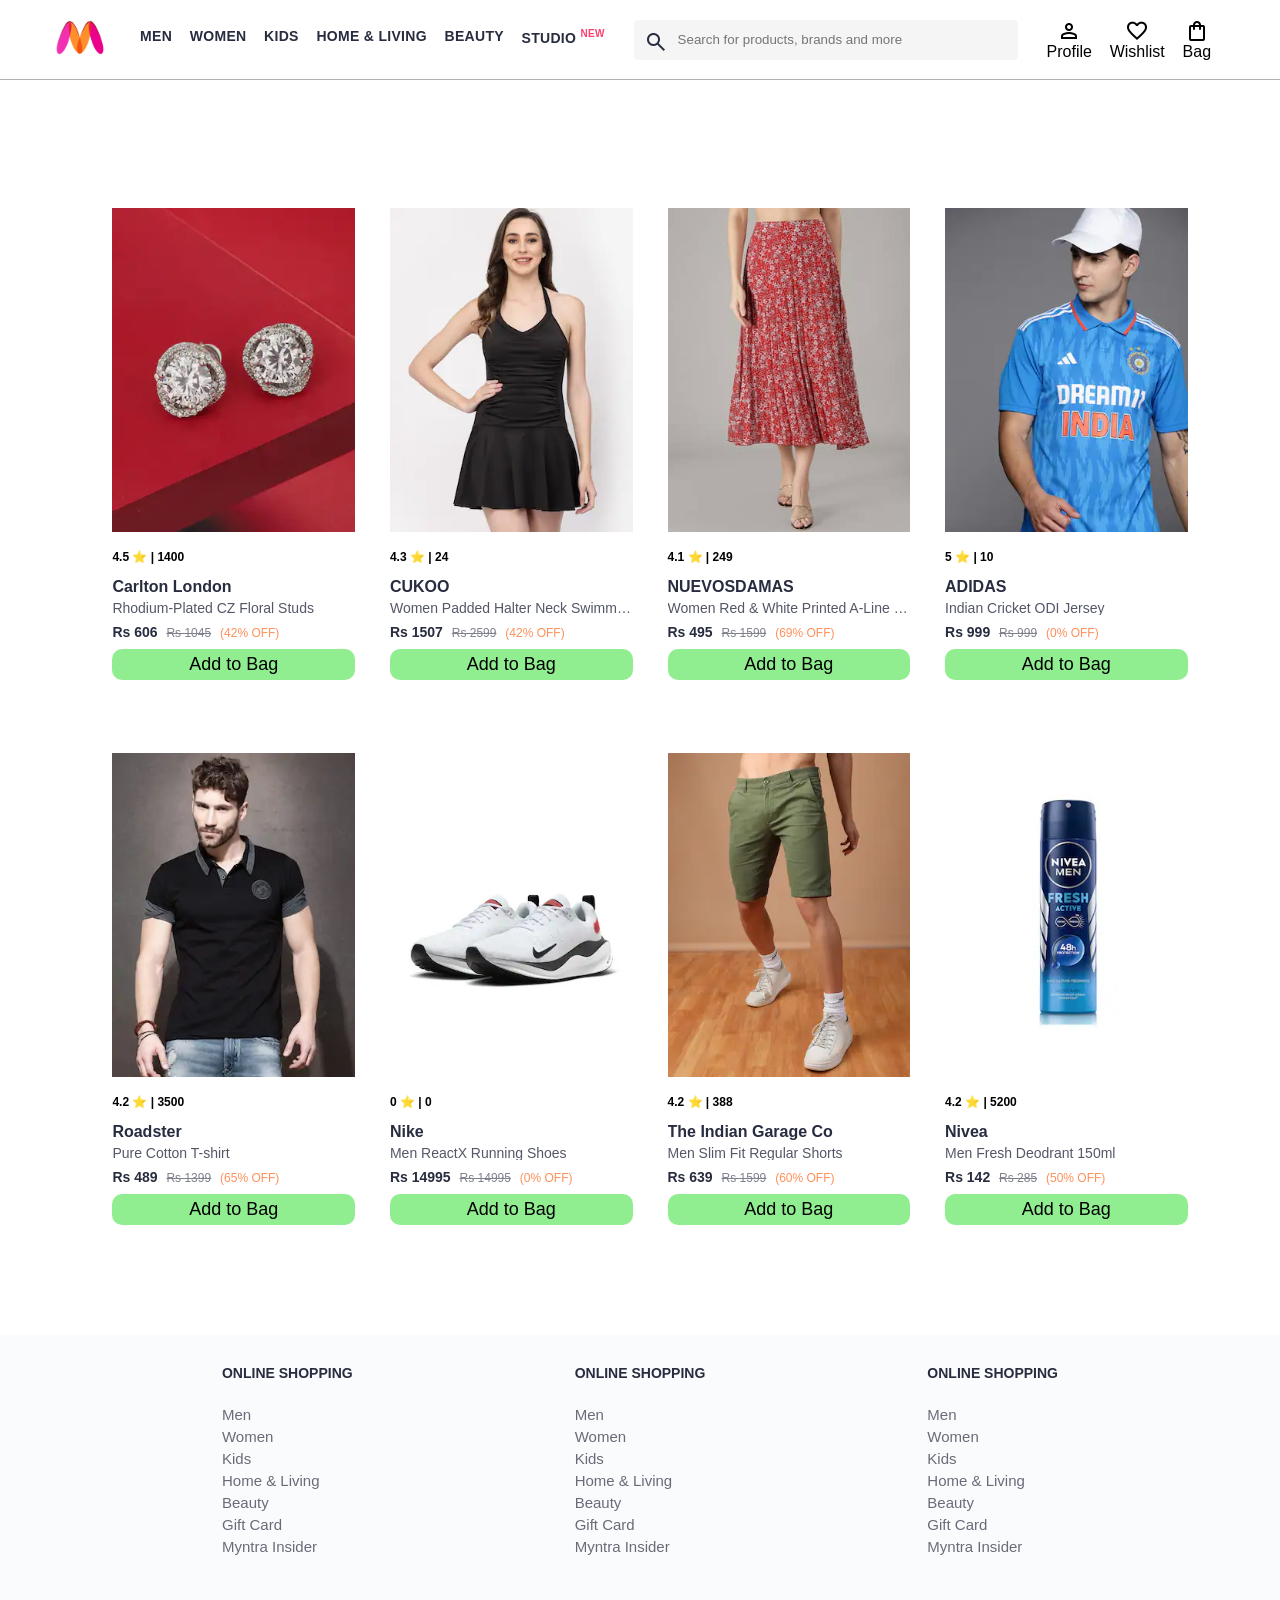
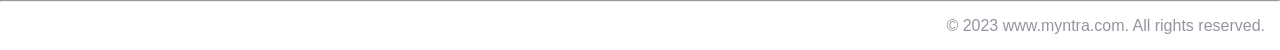
<file: index.html>
<!DOCTYPE html>
<html lang="en">
<head>
    <title>Myntra Functional Clone</title>
    <link rel="stylesheet" href="/index.css">
    <link rel="stylesheet" href="https://fonts.googleapis.com/css2?family=Material+Symbols+Outlined:opsz,wght,FILL,GRAD@20..48,100..700,0..1,-50..200" />
</head>
<body>
    <header>
        <div class="logo_container">
            <a href="#"><img class="myntra_home" src="images/myntra_logo (1).webp" alt="Myntra Home"></a>
        </div>
        <nav class="nav_bar">
            <a href="#">Men</a>
            <a href="#">Women</a>
            <a href="#">Kids</a>
            <a href="#">Home & Living</a>
            <a href="#">Beauty</a>
            <a href="#">Studio <sup>New</sup></a>
        </nav>
        <div class="search_bar">
            <span class="material-symbols-outlined search_icon">search</span>
            <input class="search_input" id="search-input" placeholder="Search for products, brands and more">
        </div>
        <div class="action_bar">
            <div class="action_container">
                <span class="material-symbols-outlined action_icon">person</span>
                <span class="action_name">Profile</span>
            </div>

            <div class="action_container">
                <span class="material-symbols-outlined action_icon">favorite</span>
                <span class="action_name">Wishlist</span>
            </div>

            <a class="action_container" href="bag.html">
                <span class="material-symbols-outlined action_icon">shopping_bag</span>
                <span class="action_name">Bag</span>
                 <span class="bag-item-count">0</span>
            </a>
        </div>
    </header>
    <main>


    <!-- MAIN SECTION -->

    

        <!-- PRODUCT CONTAINER -->

        <div class="items-container">

            <!-- Product 1 -->

            <div class="item-container">

                <img src="images/1 (1).jpg" class="item-image">

                <div class="rating">
                    4.5 ⭐ | 1.4k
                </div>

                <div class="company-name">
                    Carlton London
                </div>

                <div class="item-name">
                    Rhodium-Plated CZ Floral Studs
                </div>

                <div class="price">

                    <span class="current-price">
                        Rs 606
                    </span>

                    <span class="original-price">
                        Rs 1045
                    </span>

                    <span class="discount">
                        (42% OFF)
                    </span>

                </div>

                <button class="btn-add-bag" onclick="addToBag">
                    Add to Bag
                </button>

            </div>



            <!-- Product 2 -->

            <div class="item-container">

                <img src="images/2 (1).jpg" class="item-image">

                <div class="rating">
                    4.3 ⭐ | 24
                </div>

                <div class="company-name">
                    CUKOO
                </div>

                <div class="item-name">
                    Women Padded Halter Neck Dress
                </div>

                <div class="price">

                    <span class="current-price">
                        Rs 1507
                    </span>

                    <span class="original-price">
                        Rs 2599
                    </span>

                    <span class="discount">
                        (42% OFF)
                    </span>

                </div>

                <button class="btn-add-bag" onclick="addToBag">
                    Add to Bag
                </button>

            </div>



            <!-- Product 3 -->

            <div class="item-container">

                <img src="images/3 (1).jpg" class="item-image">

                <div class="rating">
                    4.1 ⭐ | 249
                </div>

                <div class="company-name">
                    NUEVOSDAMAS
                </div>

                <div class="item-name">
                    Women Printed Skirt
                </div>

                <div class="price">

                    <span class="current-price">
                        Rs 495
                    </span>

                    <span class="original-price">
                        Rs 1599
                    </span>

                    <span class="discount">
                        (69% OFF)
                    </span>

                </div>

                <button class="btn-add-bag" onclick="addToBag">
                    Add to Bag
                </button>

            </div>



            <!-- Product 4 -->

            <div class="item-container">

                <img src="images/4 (1).jpg" class="item-image">

                <div class="rating">
                    5 ⭐ | 10
                </div>

                <div class="company-name">
                    ADIDAS
                </div>

                <div class="item-name">
                    Indian Cricket Jersey
                </div>

                <div class="price">

                    <span class="current-price">
                        Rs 999
                    </span>

                    <span class="original-price">
                        Rs 1999
                    </span>

                    <span class="discount">
                        (50% OFF)
                    </span>

                </div>

                <button class="btn-add-bag" onclick="addToBag">
                    Add to Bag
                </button>

            </div>
            <div class="item-container">
    <img src="images/5 (1).jpg" class="item-image">
    <div class="rating">4.2 ⭐ | 3.5k</div>
    <div class="company-name">Roadster</div>
    <div class="item-name">Pure Cotton T-shirt</div>
    <div class="price">
      <span class="current-price">Rs 489</span>
      <span class="original-price">Rs 1399</span>
      <span class="discount">(65% OFF)</span>
    </div>
    <button class="btn-add-bag" onclick="addToBag">Add to Bag</button>
  </div>

  <div class="item-container">
    <img src="images/6 (1).jpg" class="item-image">
    <div class="rating">0 ⭐ | 0</div>
    <div class="company-name">Nike</div>
    <div class="item-name">Men ReactX Running Shoes</div>
    <div class="price">
      <span class="current-price">Rs 14995</span>
      <span class="original-price">Rs 14995</span>
      <span class="discount">(0% OFF)</span>
    </div>
    <button class="btn-add-bag" onclick="addToBag">Add to Bag</button>
  </div>

  <div class="item-container">
    <img src="images/7 (1).jpg" class="item-image">
    <div class="rating">4.2 ⭐ | 388</div>
    <div class="company-name">The Indian Garage Co</div>
    <div class="item-name">Men Slim Fit Regular Shorts</div>
    <div class="price">
      <span class="current-price">Rs 639</span>
      <span class="original-price">Rs 1599</span>
      <span class="discount">(60% OFF)</span>
    </div>
    <button class="btn-add-bag" onclick="addToBag">Add to Bag</button>
  </div>

  <div class="item-container">
    <img src="images/8 (1).jpg" class="item-image">
    <div class="rating">4.2 ⭐ | 5.2k</div>
    <div class="company-name">Nivea</div>
    <div class="item-name">Men Fresh Deodrant 150ml</div>
    <div class="price">
      <span class="current-price">Rs 142</span>
      <span class="original-price">Rs 285</span>
      <span class="discount">(50% OFF)</span>
    </div>
    <button class="btn-add-bag" onclick="addToBag('Nivea Deodrant')">Add to Bag</button>
  </div>

</div>

</div>

    
    </main>
    <footer>
        <div class="footer_container">
            <div class="footer_column">
                <h3>ONLINE SHOPPING</h3>

                <a href="#">Men</a>
                <a href="#">Women</a>
                <a href="#">Kids</a>
                <a href="#">Home & Living</a>
                <a href="#">Beauty</a>
                <a href="#">Gift Card</a>
                <a href="#">Myntra Insider</a>
            </div>

            <div class="footer_column">
                <h3>ONLINE SHOPPING</h3>

                <a href="#">Men</a>
                <a href="#">Women</a>
                <a href="#">Kids</a>
                <a href="#">Home & Living</a>
                <a href="#">Beauty</a>
                <a href="#">Gift Card</a>
                <a href="#">Myntra Insider</a>
            </div>

            <div class="footer_column">
                <h3>ONLINE SHOPPING</h3>

                <a href="#">Men</a>
                <a href="#">Women</a>
                <a href="#">Kids</a>
                <a href="#">Home & Living</a>
                <a href="#">Beauty</a>
                <a href="#">Gift Card</a>
                <a href="#">Myntra Insider</a>
            </div>
        </div>
        <hr>

        <div class="copyright">
            © 2023 www.myntra.com. All rights reserved.
        </div>
    </footer>
    

<script src="items.js"></script>
<script src="index.js"></script>
</body>
</html>
</file>
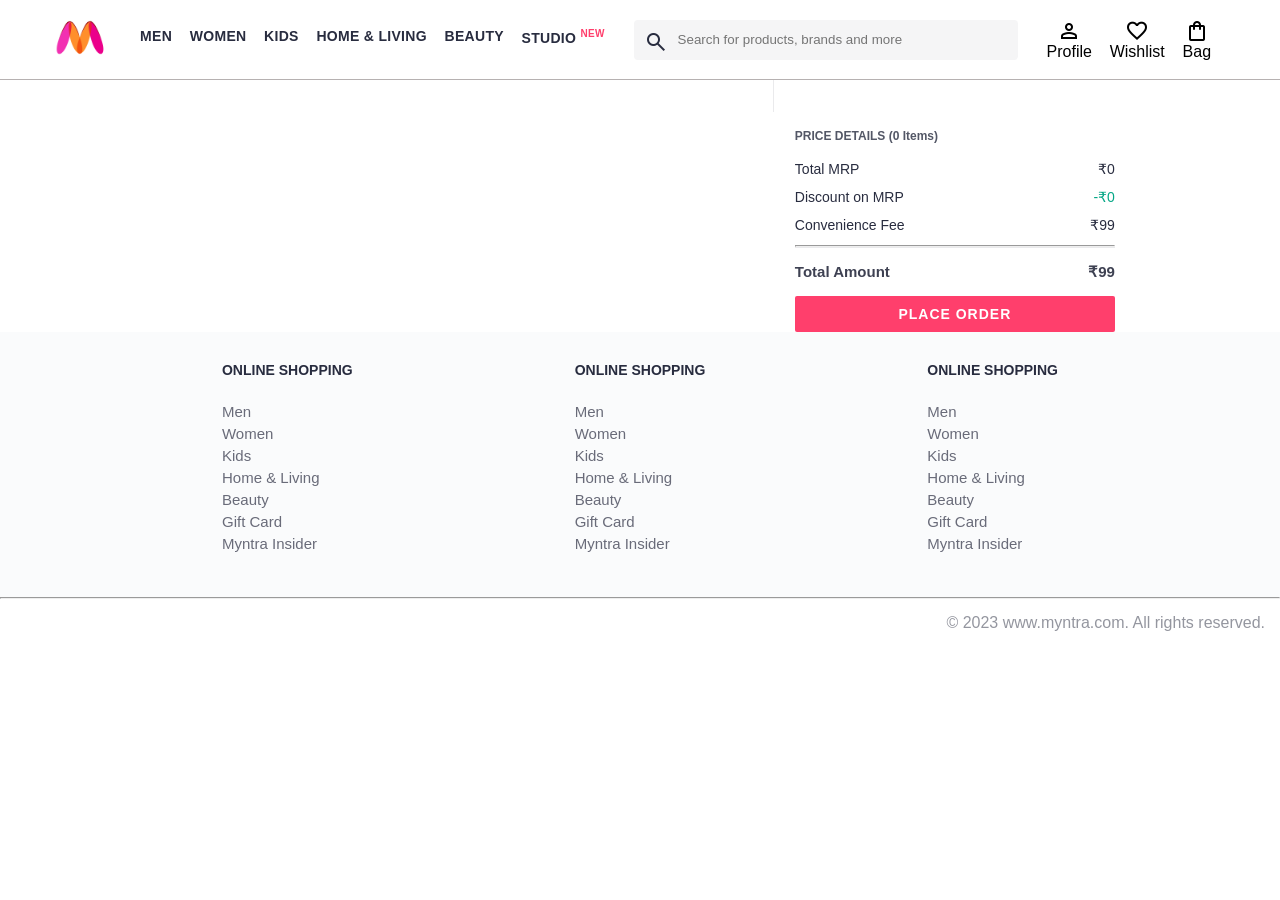
<file: bag.html>
<!DOCTYPE html>
<html lang="en">
<head>
    <title>Myntra Clone</title>
    <link rel="stylesheet" href="/index.css">
    <link rel="stylesheet" href="/bag.css">
    <link rel="stylesheet" href="https://fonts.googleapis.com/css2?family=Material+Symbols+Outlined:opsz,wght,FILL,GRAD@20..48,100..700,0..1,-50..200" />
</head>
<body>
    <header>
        <div class="logo_container">
            <a href="#"><img class="myntra_home" src="images/myntra_logo (1).webp" alt="Myntra Home"></a>
        </div>
        <nav class="nav_bar">
            <a href="#">Men</a>
            <a href="#">Women</a>
            <a href="#">Kids</a>
            <a href="#">Home & Living</a>
            <a href="#">Beauty</a>
            <a href="#">Studio <sup>New</sup></a>
        </nav>
        <div class="search_bar">
            <span class="material-symbols-outlined search_icon">search</span>
            <input class="search_input" placeholder="Search for products, brands and more">
        </div>
        <div class="action_bar">
            <div class="action_container">
                <span class="material-symbols-outlined action_icon">person</span>
                <span class="action_name">Profile</span>
            </div>

            <div class="action_container">
                <span class="material-symbols-outlined action_icon">favorite</span>
                <span class="action_name">Wishlist</span>
            </div>

            <div class="action_container">
                <span class="material-symbols-outlined action_icon">shopping_bag</span>
                <span class="action_name">Bag</span>
                <span class="bag-item-count">0</span>
            </div>
        </div>
    </header>
    <main>
      <div class="bag-page">
        <div class="bag-items-container">
        </div>
        <div class="bag-summary">
        </div>

      </div>
    </main>
    <footer>
        <div class="footer_container">
            <div class="footer_column">
                <h3>ONLINE SHOPPING</h3>

                <a href="#">Men</a>
                <a href="#">Women</a>
                <a href="#">Kids</a>
                <a href="#">Home & Living</a>
                <a href="#">Beauty</a>
                <a href="#">Gift Card</a>
                <a href="#">Myntra Insider</a>
            </div>

            <div class="footer_column">
                <h3>ONLINE SHOPPING</h3>

                <a href="#">Men</a>
                <a href="#">Women</a>
                <a href="#">Kids</a>
                <a href="#">Home & Living</a>
                <a href="#">Beauty</a>
                <a href="#">Gift Card</a>
                <a href="#">Myntra Insider</a>
            </div>

            <div class="footer_column">
                <h3>ONLINE SHOPPING</h3>

                <a href="#">Men</a>
                <a href="#">Women</a>
                <a href="#">Kids</a>
                <a href="#">Home & Living</a>
                <a href="#">Beauty</a>
                <a href="#">Gift Card</a>
                <a href="#">Myntra Insider</a>
            </div>
        </div>
        <hr>

        <div class="copyright">
            © 2023 www.myntra.com. All rights reserved.
        </div>
    </footer>
    <script src="/items.js"></script>
    <script src="/index.js"></script>
    <script src="/bag.js"></script>
</body>
</html>
</file>
<file: index.css>
/*.action_container {
    text-decoration: none;
}
a.action_container:link {
    color:black;
}
.item-details {
    cursor: pointer;
    width: 250px;
    margin: 10px;
}
.stars {
    font-size: 12px;
    font-weight: 700;
    text-align: left;
}
.company {
    font-size: 18px;
    font-weight: 700;
    line-height: 1;
    color: #282c3f;
    margin-bottom: 6px;
    overflow: hidden;
    text-overflow: ellipsis;
    white-space: nowrap;
    margin-top: 20px;
}
.item-name {
    color: #535766;
    font-size: 16px;
    line-height: 1;
    margin-bottom: 0;
    margin-top: 0;
    overflow: hidden;
    text-overflow: ellipsis;
    white-space: nowrap;
    font-weight: 400;
    display: block;
}
.price-container {
    margin-top: 10px;
}
.current-price {
    font-size: 14px;
    font-weight: 700;
    color: #282c3f;
}
.original-price {
    text-decoration: line-through;
    color: #7e818c;
    font-weight: 400;
    margin-left: 5px;
    font-size: 12px;
}
.discount-percentage {
    color: #ff905a;
    font-weight: 400;
    font-size: 12px;
    margin-left: 5px;
}
.btn-bag {
    background-color: lightgreen;
    border: none;
    padding: 5px 15px;
    border-radius: 10px;
    width: 100%;
    margin-top: 7px;
    font-size: 20px;
    cursor: pointer;
}
.bag-items {
    background-color: #f16565;
    white-space: nowrap;
    text-align: center;
    line-height: 18px;
    padding: 0 6px;
    height: 18px;
    position: relative;
    border-radius: 50%;
    font-size: 12px;
    color: #fff;
    left: 13px;
    top: -44px;
    font-weight: 700;
    cursor: pointer;
}*/

* {
    margin: 0;
    padding: 0;
    font-family: Assistant,-apple-system,BlinkMacSystemFont,Segoe UI,Roboto,Helvetica,Arial,sans-serif;
    box-sizing: border-box;
}
header {
    display: flex;
    background-color: #ffffff;
    height: 80px;
    justify-content: space-between;
    align-items: center;
    border-bottom: 1px solid #b6b1b1;
}
.myntra_home {
    height: 45px;
}
.logo_container {
    margin-left: 4%;
}
.action_bar {
    margin-right: 4%;
}
.nav_bar {
    display: flex;
    min-width: 500px;
    justify-content: space-evenly;
}
.nav_bar a {
    font-size: 14px;
    letter-spacing: .3px;
    color: #282c3f;
    font-weight: 700;
    text-transform: uppercase;
    text-decoration: none;
    padding: 28px 0;
    border-bottom: 5px solid #ffffff;
}
.nav_bar a:hover {
    border-bottom: 4px solid #f54e77;
}

.nav_bar a sup {
    color: #ff3f6c;
    font-size: 10px;
}

.search_bar {
    height: 40px;
    min-width: 200px;
    width: 30%;
    display: flex;
    align-items: center;
}
.search_icon {
    box-sizing: content-box;
    height: 20px;
    padding: 10px;

    background-color: #f5f5f6;
    color: #282c3f;
    font-weight: 300;
    border-radius: 4px 0 0 4px;
}
.search_input {
    color: #696e79;
    background-color: #f5f5f6;
    flex-grow: 1;
    height: 40px;
    border: 0;
    border-radius: 0 4px 4px 0;
}

.action_bar {
    display: flex;
    min-width: 200px;
    justify-content: space-evenly;
}

.action_container {
    display: flex;
    flex-direction: column;
    align-items: center;
}

/* Main section */
.banner_container {
    margin: 40px 0;
}
.banner_image {
    width: 100%;
}

.category_heading {
    text-transform: uppercase;
    color: #3e4152;
    letter-spacing: .15em;
    font-size: 1.8em;
    margin: 50px 0 10px 30px;
    max-height: 5em;
    font-weight: 700;
}

.category-items {
    width: 80%;
    margin: 50px 10%;
    display: flex;
    flex-wrap: wrap;
    justify-content: space-evenly;
}

.sale_item {
    width: 250px;
}

.footer_container {
    padding: 30px 0px 40px 0px;
    background: #FAFBFC;
    display: flex;
    justify-content: space-evenly;
}

.footer_column {
    display: flex;
    flex-direction: column;
}

.footer_column h3 {
    color: #282c3f;
    font-size: 14px;
    margin-bottom: 25px;
}

.footer_column a {
    color: #696b79;
    font-size: 15px;
    text-decoration: none;
    padding-bottom: 5px;
}

.copyright {
    color: #94969f;
    text-align: end;
    padding: 15px;
}
.items-container {
    width: 85%;
    margin: 60px auto;
       display: grid;

    grid-template-columns: repeat(4, 1fr);
     justify-content: center;
  gap: 55px;
}
    
.item-container {
    width: 250px;
    margin: 10px;
}
.item-image {
    width: 100%;
     height: 360px;
    object-fit: contain;
    display:block;
}
.rating {
    font-size: 12px;
    font-weight: 700;
}
.company-name {
    margin-top: 15px;
    font-size: 16px;
    font-weight: 700;
    line-height: 1;
    color: #282c3f;
    margin-bottom: 6px;
    overflow: hidden;
    text-overflow: ellipsis;
    white-space: nowrap;
}
.item-name {
    color: #535766;
    font-size: 14px;
    line-height: 1;
    margin-bottom: 0;
    margin-top: 0;
    overflow: hidden;
    text-overflow: ellipsis;
    white-space: nowrap;
    font-weight: 400;
    display: block;
}
.price {
    margin-top: 10px;
    font-size: 14px;
    line-height: 15px;
    color: #282c3f;
    white-space: nowrap;
}
.current-price {
    font-size: 14px;
    font-weight: 700;
    color: #282c3f;
}
.original-price {
    text-decoration: line-through;
    color: #7e818c;
    font-weight: 400;
    margin-left: 5px;
    font-size: 12px;
}
.discount {
    color: #ff905a;
    font-weight: 400;
    font-size: 12px;
    margin-left: 5px;
}
.btn-add-bag {
    margin-top: 8px;
    font-size: 18px;
    width: 100%;
    background-color: lightgreen;
    border: none;
    padding: 5px 15px;
    border-radius: 10px;
    cursor: pointer;
}
.bag-item-count {
    background-color: #f16565;
    white-space: nowrap;
    text-align: center;
    line-height: 18px;
    padding: 0 6px;
    height: 18px;
    position: relative;
    border-radius: 50%;
    font-size: 12px;
    color: #fff;
    left: 13px;
    top: -44px;
    font-weight: 700;
    cursor: pointer;
}
.action_container {
    text-decoration: none;
}
a.action_container:link {
    color:black;
}
body {
  margin: 0;
  padding: 0;
  overflow-x: hidden;
}

header {
  width: 100%;
}

.items-container {
  width: 100%;
  padding: 40px 8%;
  display: grid;
  grid-template-columns: repeat(4, 1fr);
  gap: 35px;
}

.item-container {
  width: 100%;
  min-width: 0;
}

.item-image {
  width: 100%;
  height: 360px;
  object-fit: contain;
  display: block;
}

.btn-add-bag {
  width: 100%;
}
.action_container{
    position: relative;
}

.bag-item-count{
    position: absolute;
    top: -5px;
    right: -8px;
    background: red;
    color: white;
    border-radius: 50%;
    padding: 2px 6px;
    font-size: 12px;
    visibility: hidden;
}
</file>
<file: bag.css>
.bag-items-container {
  display: inline-block;
  width: 64%;
  padding-right: 20px;
  border-right: 1px solid #eaeaec;
  padding-top: 32px;
  color: #282c3f;
  font-size: 13px;
  line-height: 1.42857143;
}

.bag-page {
  width: 75%;
  margin-left: 12.5%;
}

.bag-summary {
  vertical-align: top;
  display: inline-block;
  width: 35%;
  padding: 24px 0 0 16px;
  color: #282c3f;
  font-size: 13px;
  line-height: 1.42857143;
}

.bag-details-container {
  margin-bottom: 16px;
}

.price-header {
  font-size: 12px;
  font-weight: 700;
  margin: 24px 0 16px;
  color: #535766;
}

.price-item {
  margin-bottom: 12px;
  line-height: 16px;
  font-size: 14px;
  color: #282c3f;
}

.price-item-value {
  float: right;
}

.priceDetail-base-discount {
  color: #03a685;
}

.price-footer {
  font-weight: 700;
  font-size: 15px;
  padding-top: 16px;
  border-top: 1px solid #eaeaec;
  color: #3e4152;
  line-height: 16px;
}

.btn-place-order {
  width: 100%;
  letter-spacing: 1px;
  font-size: 14px;
  font-weight: 600;
  border-radius: 2px;
  border-width: 0px;
  padding: 10px 16px;
  background-color: rgb(255, 63, 108);
  color: rgb(255, 255, 255);
  cursor: pointer;
}

.bag-item-container {
  margin-bottom: 8px;
  background: #fff;
  font-size: 14px;
  border: 1px solid #eaeaec;
  border-radius: 4px;
  position: relative;
  padding: 12px 12px 0;
}

.item-left-part {
  position: absolute;
  background: rgb(255, 242, 223);
  height: 148px;
  width: 111px;
}

.item-right-part {
  padding-left: 12px;
  position: relative;
  min-height: 148px;
  margin-left: 111px;
  margin-bottom: 12px;
}

.bag-item-img {
  width: 100%;
}

.return-period {
  display: inline-flex;
  font-size: 14px;
  padding-top: 8px;
}

.return-period-days {
  font-weight: 700;
  margin-right: 4px;
}

.delivery-details {
  margin-top: 5px;
  color: #282c3f;
  font-size: 12px;
  letter-spacing: -.1px;
  margin-bottom: 8px;
  line-height: 15px;
}

.delivery-details-days {
  color: #03a685;
}

.remove-from-cart {
  position: absolute;
  font-size: 25px;
  top: 10px;
  right: 18px;
  width: 14px;
  height: 14px;
  cursor: pointer;
}
</file>
